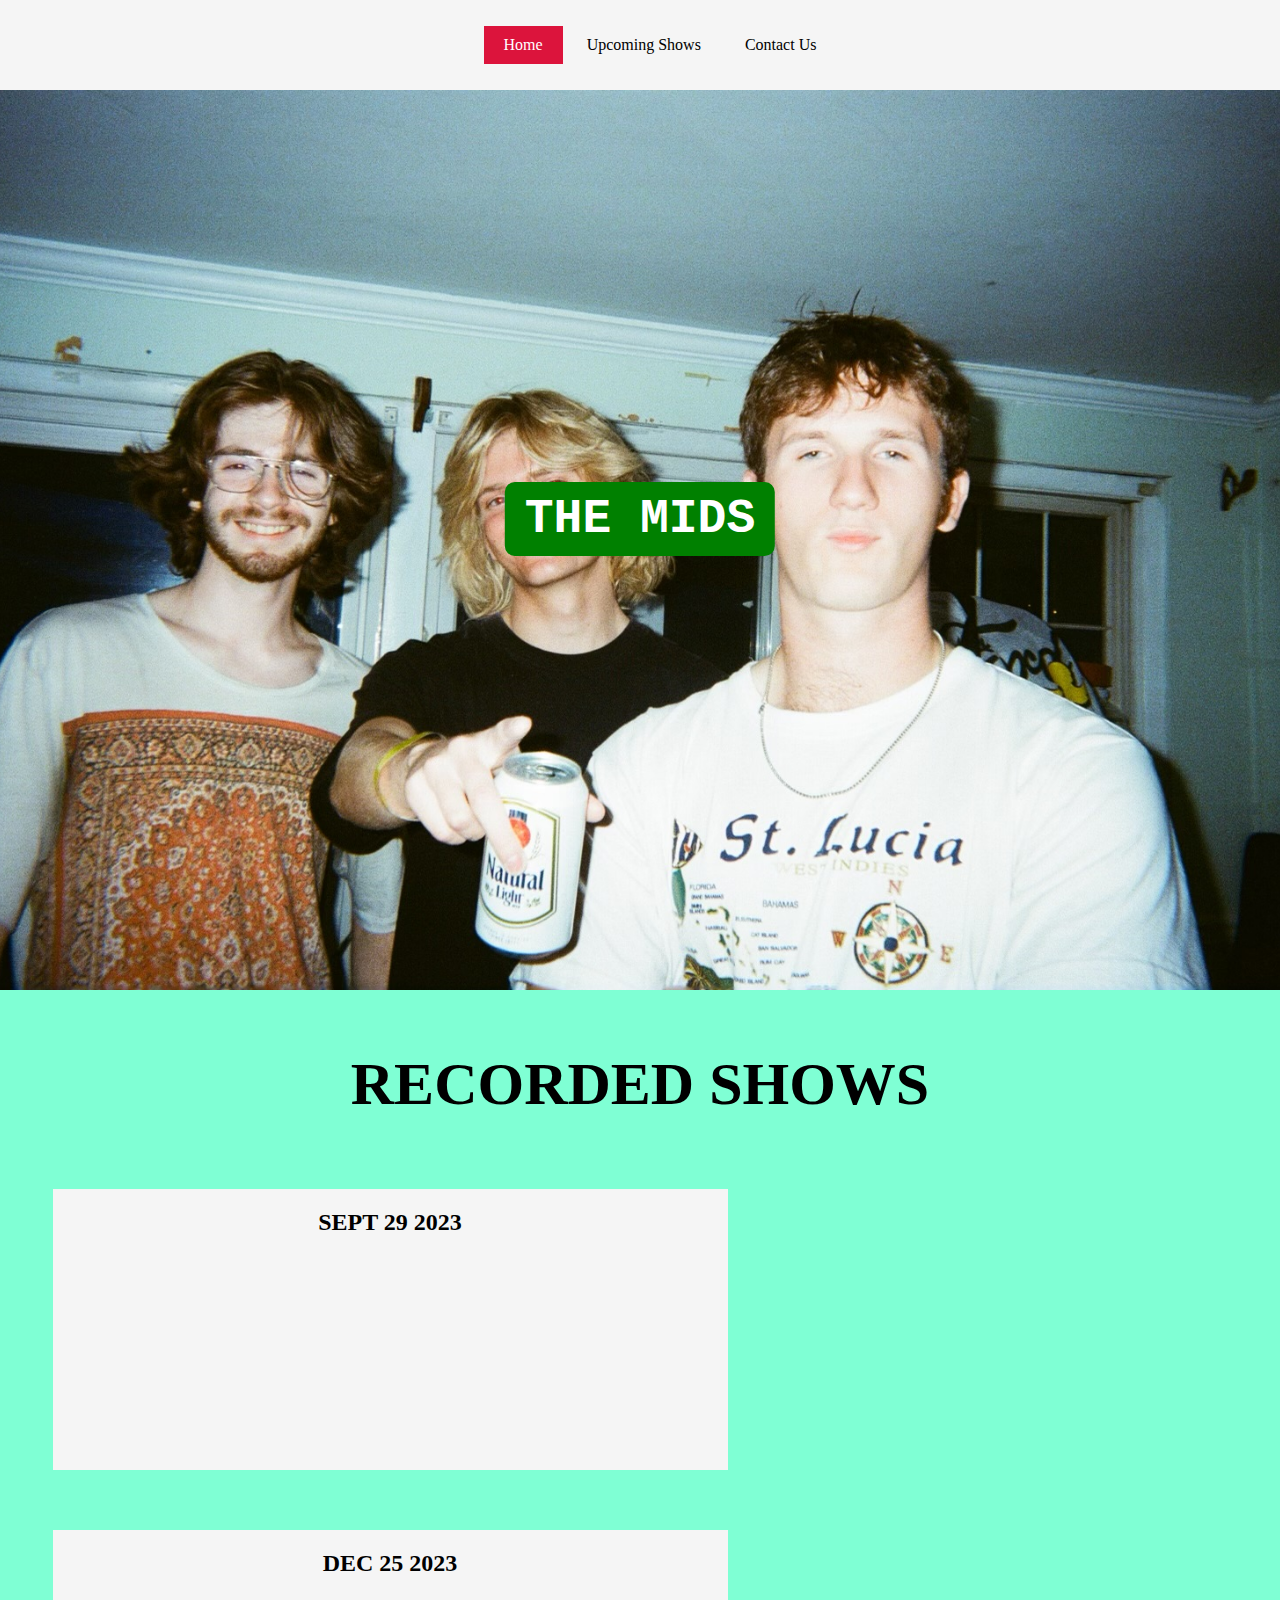
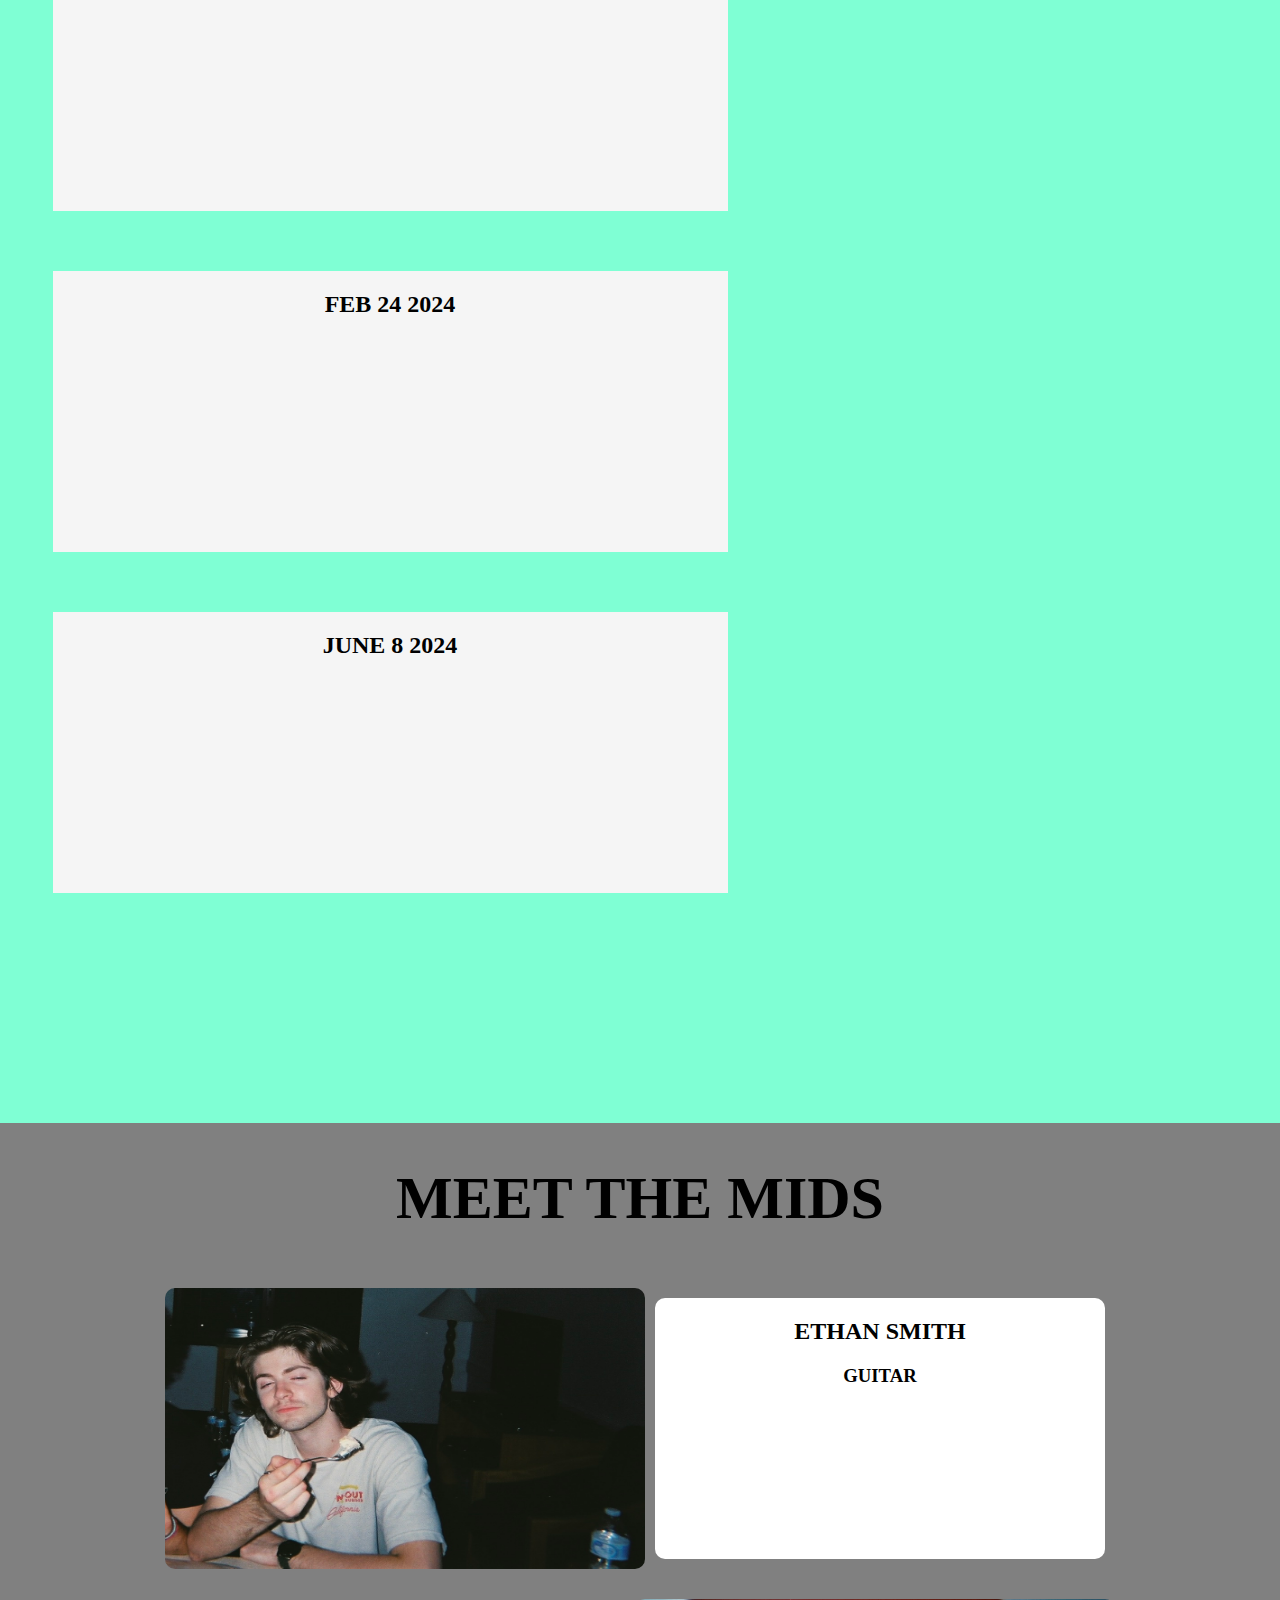
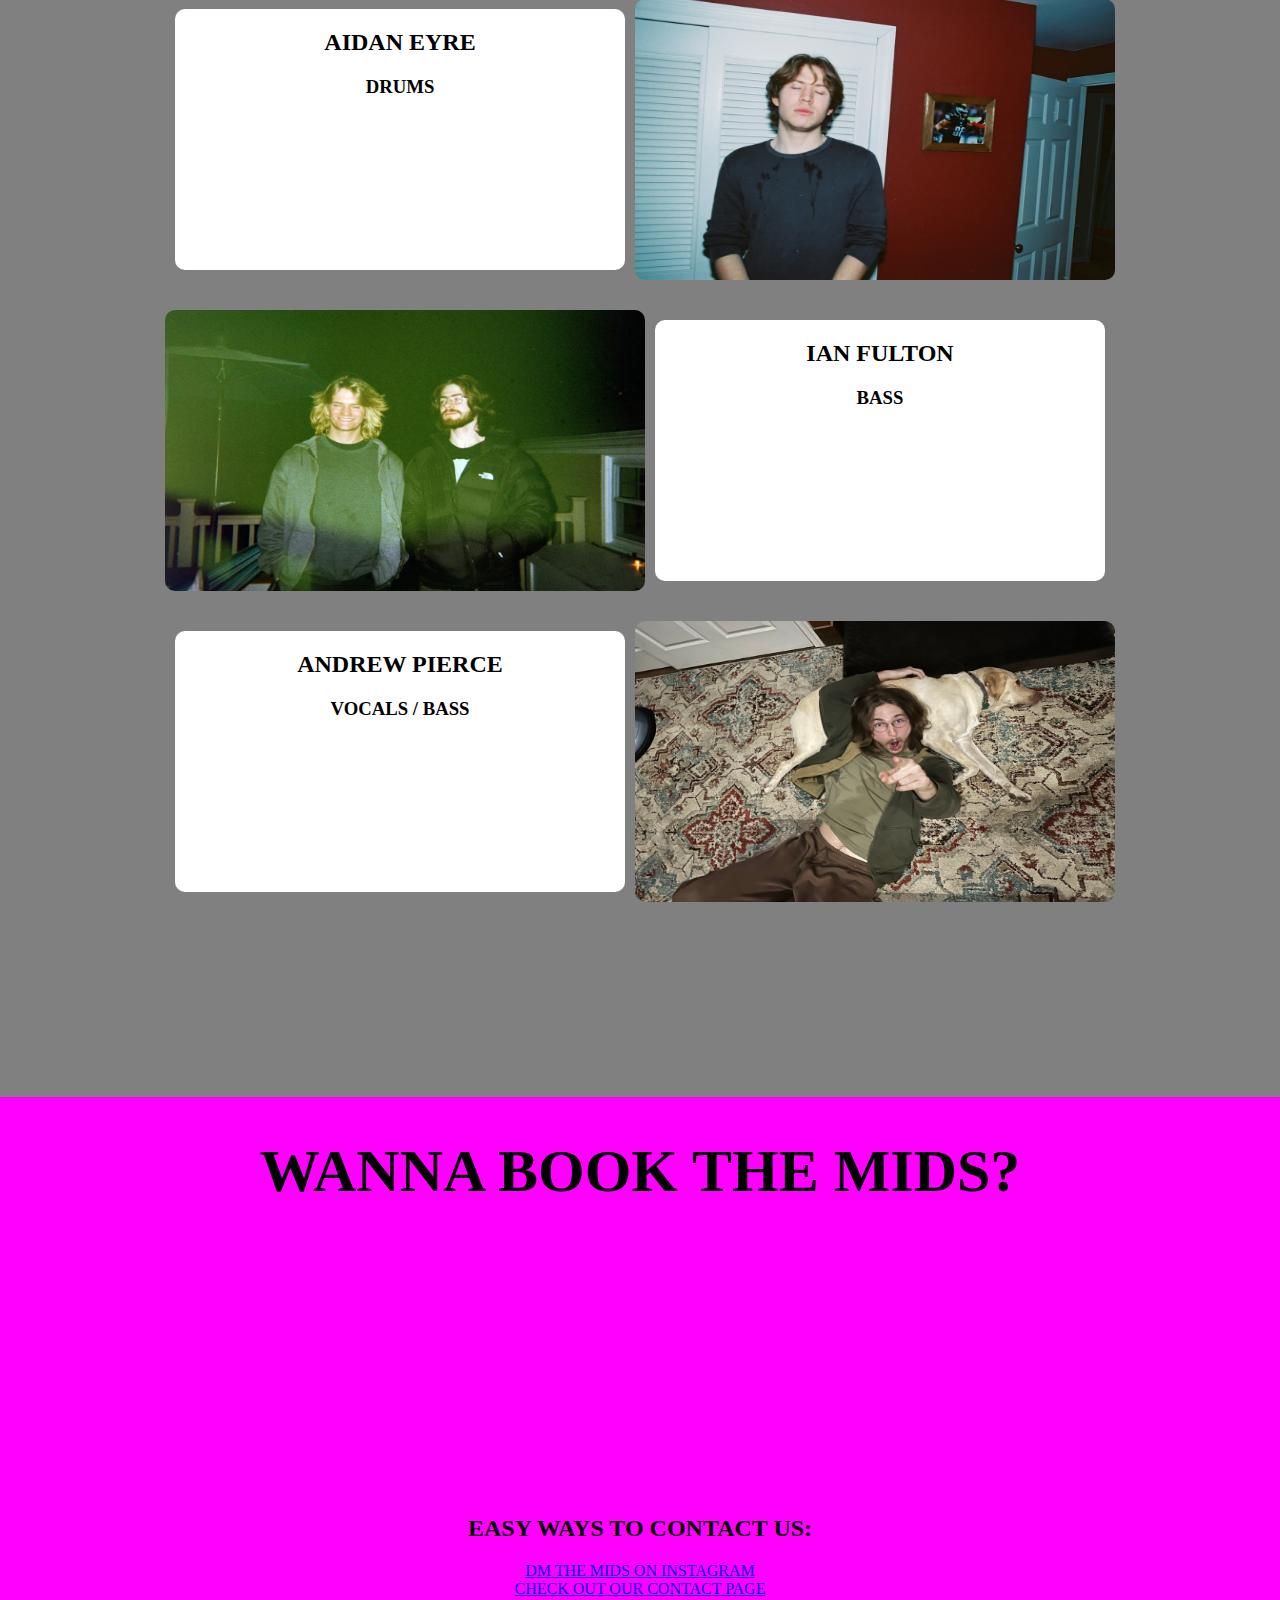
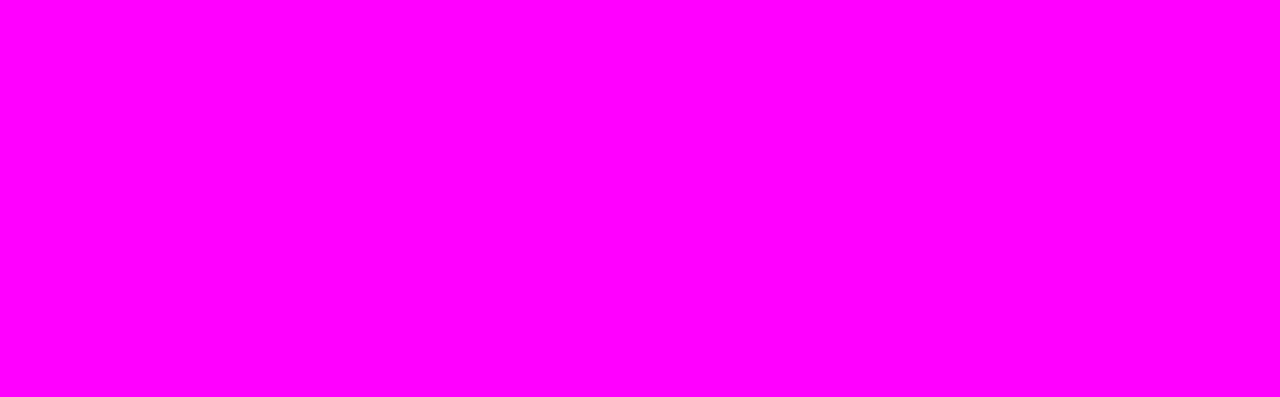
<file: src/index.html>
<!DOCTYPE html>
<html lang="en">
<head>
    <meta charset="UTF-8">
    <meta name="viewport" content="width=device-width, initial-scale=1">
    <link rel="stylesheet" href="style.css">
    <title>The Mids</title>
</head>

<body>

    <nav>
        <div class="container">
            <ul>
                <li class="home active"><a href="/src/index.html">Home</a></li>
                <li class="about"><a href="/src/upcoming-shows.html">Upcoming Shows</a></li>
                <li class="projects"><a href="/src/contact.html">Contact Us</a></li>
            </ul>
        </div>
    </nav>

<section id="home">

    

    <div class="slideshow-container">

        <h1 class="slideshow-title" onclick="moveTitle()">THE MIDS</h1>

        <div class="mySlides fade">
            <img src="img/image1.jpeg" style="width:100%">
        </div>
        <div class="mySlides fade">
            <img src="img/image2.jpeg" style="width:100%">
        </div>
        <div class="mySlides fade">
            <img src="img/image3.jpeg" style="width:100%">
        </div>
        <div class="mySlides fade">
            <img src="img/image4.jpeg" style="width:100%">
        </div>
        <div class="mySlides fade">
            <img src="img/image5.jpeg" style="width:100%">
        </div>
        <div class="mySlides fade">
            <img src="img/image6.jpeg" style="width:100%">
        </div>
        <div class="mySlides fade">
            <img src="img/image7.jpeg" style="width:100%">
        </div>
        <div class="mySlides fade">
            <img src="img/image8.jpeg" style="width:100%">
        </div>
        <div class="mySlides fade">
            <img src="img/image9.jpeg" style="width:100%">
        </div>
        <div class="mySlides fade">
            <img src="img/image10.jpeg" style="width:100%">
        </div>
        <div class="mySlides fade">
            <img src="img/image11.jpeg" style="width:100%">
        </div>
        <div class="mySlides fade">
            <img src="img/image13.JPG" style="width:100%">
        </div>
        <div class="mySlides fade">
            <img src="img/image14.JPG" style="width:100%">
        </div>
        <div class="mySlides fade">
            <img src="img/image15.JPG" style="width:100%">
        </div>
        <div class="mySlides fade">
            <img src="img/image16.JPG" style="width:100%">
        </div>
        <div class="mySlides fade">
            <img src="img/image17.JPG" style="width:100%">
        </div>
        <div class="mySlides fade">
            <img src="img/image18.JPG" style="width:100%">
        </div>
        <div class="mySlides fade">
            <img src="img/image19.JPG" style="width:100%">
        </div>
        <div class="mySlides fade">
            <img src="img/image20.JPG" style="width:100%">
        </div>
        <div class="mySlides fade">
            <img src="img/image21.jpeg"style="width:100%">
        </div>
    </div>
    
</section>

<section id="shows">

    <div class="show-banner">

        <h1>RECORDED SHOWS</h1>

    </div>

    <div class="parent">
    <div class="show-card">
        <div class="blurb">
            <span><h2>SEPT 29 2023</h2></span>
        </div>
        <div class="vid-container">
            <iframe width="100%" height="100%" src="https://www.youtube.com/embed/IJS_TzDhd3U?si=4g7oyyFyCLAgd56G" title="YouTube video player" frameborder="0" allow="accelerometer; autoplay; clipboard-write; encrypted-media; gyroscope; picture-in-picture; web-share" referrerpolicy="strict-origin-when-cross-origin" allowfullscreen></iframe>
        </div>
    </div>
    </div>
    
    <div class="parent">
    <div class="show-card">
        <div class="blurb">
            <h2>DEC 25 2023</h2>
        </div>
        <div class="vid-container">
            <iframe width="100%" height="100%" src="https://www.youtube.com/embed/Lb0Up9Mnbdw?si=POfoUPNRvaCKs5Nh" title="YouTube video player" frameborder="0" allow="accelerometer; autoplay; clipboard-write; encrypted-media; gyroscope; picture-in-picture; web-share" referrerpolicy="strict-origin-when-cross-origin" allowfullscreen></iframe>
        </div>
    </div>
    </div>
   
    <div class="parent">
    <div class="show-card">
        <div class="blurb">
            <h2>FEB 24 2024</h2>
        </div>
        <div class="vid-container">
            <iframe width="100%" height="100%" src="https://www.youtube.com/embed/_k8wJ7TP5_A?si=A4KGTzT4WHmfh_lg" title="YouTube video player" frameborder="0" allow="accelerometer; autoplay; clipboard-write; encrypted-media; gyroscope; picture-in-picture; web-share" referrerpolicy="strict-origin-when-cross-origin" allowfullscreen></iframe>
        </div>
    </div>
    </div>  

    <div class="parent">
    <div class="show-card">
        <div class="blurb">
            <h2>JUNE 8 2024</h2>
        </div>
        <div class="vid-container">
            <iframe width="100%" height="100%" src="https://www.youtube.com/embed/w64XoFUvIYw?si=hMHk4NRQTwERuXjY" title="YouTube video player" frameborder="0" allow="accelerometer; autoplay; clipboard-write; encrypted-media; gyroscope; picture-in-picture; web-share" referrerpolicy="strict-origin-when-cross-origin" allowfullscreen></iframe>
        </div>
    </div>
    </div>

    <div class="buffer">

    </div>
    
</section>

<section id="about">
    <div class="about-banner">
        <h1>MEET THE MIDS</h1>
    </div>

    <div class="parent">
        <div class="musician-card">
            <div class="musician-pic">
                <img src="/src/img/ethan.jpeg" alt="Ethan" width="100%" height = 100%>
            </div>
            <div class="musician-blurb">
                <h2>ETHAN SMITH</h2>
                <h3>GUITAR</h3>
            </div>
        </div>
    </div>

    <div class="parent">
        <div class="musician-card">
            <div class="musician-blurb">
                <h2>AIDAN EYRE</h2>
                <h3>DRUMS</h3>
            </div>
            <div class="musician-pic">
                <img src="/src/img/aidan.jpeg" alt="Aidan" width="100%" height="100%">
            </div>
            
        </div>
    </div>

    <div class="parent">
        <div class="musician-card">
            <div class="musician-pic">
                <img src="/src/img/ian.jpeg" alt="Ian" width="100%" height="100%">
            </div>
            <div class="musician-blurb">
                <h2>IAN FULTON</h2>
                <h3>BASS</h3>
            </div>
        </div>
    </div>

    <div class="parent">
        <div class="musician-card">
            <div class="musician-blurb">
                <h2>ANDREW PIERCE</h2>
                <h3>VOCALS / BASS</h3>
            </div>
            <div class="musician-pic">
                <img src="/src/img/drew.jpg" alt="Drew" width="100%" height="100%">
            </div>
            
        </div>
    </div>

    <div class="buffer">

    </div>
</section>

<section id="bookings">

    <div class="booking-banner">
        <h1>WANNA BOOK THE MIDS?</h1>
    </div>

    <div class="explainer">
        <h2>EASY WAYS TO CONTACT US:</h2>
        <a href="https://www.instagram.com/themids.nj/" target="_blank" rel="noopener noreferrer">
            DM THE MIDS ON INSTAGRAM
        </a>
        <a href="/src/contact.html" >
            CHECK OUT OUR CONTACT PAGE
        </a>
    </div>

</section>

<script src="nav-script.js"></script>
<script src="slideshow-script.js"></script>
<script src="bouncy.js"></script>
</body>
</html>
</file>
<file: src/style.css>
body {
    background-color: grey;
    margin: 0;
}

section {
    height:100vh;
    width: 100%;
    display: flex;
}

/* Nav Bar */

nav {
    position: sticky;
    z-index: 99;
    top: 0;
    background-color: #f5f5f5;
  }
  
  nav .container {
    width: 90%;
    max-width: 1000px;
    margin: 0 auto;
    text-align: center;
    padding: 10px;
  }
  nav .container ul li {
    display: inline-block;
  }
  nav .container ul li a {
    display: inline-block;
    text-decoration: none;
    padding: 10px 20px;
    color: black;
  }
  nav .container ul li.active {
    background-color: crimson;
    transition: 0.3s ease background-color;
  }

  nav .container ul li.active a {
    color: rgb(255, 255, 255);
  }
  
  nav .container ul li a:hover {
      background-color: crimson;
      color: white;
  }

/* LANDING PAGE */

#home {
  background-color: crimson;
  align-items: center;
  justify-content: center;
}

#home .slideshow-container h1.slideshow-title {
  position: absolute;
  top: 40%;
  left: 50%;
  transform: translateX(-50%);
  color: white;
  font-size: 3rem;
  font-family: "Ubuntu Mono", monospace;
  background-color: green;
  padding: 10px 20px;
  border-radius: 10px;
}

.slideshow-container {
  position: relative;
  max-width: 100%;
  height: 100vh;
  display: flex;
  justify-content: center;
  align-items: center;
}

.mySlides {
  display: none;
  width: 100%;
  height: 100vh;
}

.mySlides img {
  width: 100%;
  height: 100%;
  object-fit: cover;
}

.mySlides .fade {
  animation-name: fade;
  animation-duration: 4.5s;
}

@keyframes fade {
  from {opacity: .7} 
  to {opacity: 1}
}


/* Home */

#home h1 {
    font-family: "Ubuntu Mono", monospace;
    background: green;
    font-size: 3rem;
}

/* SHOWS */

#shows span {
  display: inline-block;
  vertical-align: middle;
  line-height: normal;
}

#shows h1 {
  text-align: center;
  font-size: 60px;
}

#shows .show-banner {
  background-color: aquamarine;
  padding: 20px;
}


#shows {
    background-color: aquamarine;
    display: block;
    height: auto;
}

#shows .vid-container{
  height: 281px;
  width: 500px;
  color: black;
  border-radius: 8px;
}

#shows .show-card {
  display: flex;
  padding:10px;
  padding-bottom: 50px;

}

#shows .blurb {
  height: auto;
  background-color: whitesmoke;
  text-align: center;
  width: 75vh;
}

#shows .parent { 
  display: grid;
  place-items: center;

}

#shows .buffer {
  height: 20vh;
}


/* END SHOWS */

/* MEET THE MIDS */

#about img {
  border-radius: 10px;
}

#about h1 {
  font-size: 60px;
}

#about {
  display: block;
  height: auto;
  text-align: center;
}

#about .parent { 
  display: grid;
  place-items: center;
}

#about .musician-card {
  display: flex;
  padding: 15px;
}

#about .musician-pic{
  height: 281px;
  width: 480px;
  color: black;
  border-radius: 8px;
}

#about .musician-blurb {
  width: 50vh;
  background-color: white;
  margin: 10px;
  border-radius: 10px;
  text-align:center;
  justify-content: center;

}

#about .buffer {
  height: 20vh;
}

/* END MEET THE MIDS */

/* BOOKINGS */

#bookings {
  display: grid;
  background-color: magenta;
  text-align: center;
}

#bookings h1 {
  font-size: 60px;
  text-align: center;
}

#bookings .booking-banner {
  text-align: center;
  height: 0;
}

#bookings a {
  display: grid;
}

#bookings .explainer {
}


@media (max-width: 768px) {
  nav .container ul li {
    display: block;
    text-align: center;
    padding: 5px 0;
  }
  
  nav .container ul li a {
    padding: 10px;
  }
  
  #home .slideshow-container h1.slideshow-title {
    font-size: 2rem;
    padding: 5px 10px;
  }

  #shows h1, #about h1, #bookings h1 {
    font-size: 40px;
  }

  #shows .vid-container, #about .musician-pic {
    height: auto;
    width: 100%;
  }

  #shows .blurb, #about .musician-blurb {
    width: 100%;
  }

  #shows .show-card, #about .musician-card {
    flex-direction: column;
    align-items: center;
  }

  #shows .show-card {
    padding-bottom: 30px;
  }
  
  #home .slideshow-container {
    height: auto;
  }

  section {
    height: auto;
  }
}

@media (max-width: 480px) {
  nav .container ul li a {
    font-size: 14px;
  }

  #home .slideshow-container h1.slideshow-title {
    font-size: 1.5rem;
    padding: 5px;
  }

  #shows h1, #about h1, #bookings h1 {
    font-size: 30px;
  }
}
</file>
